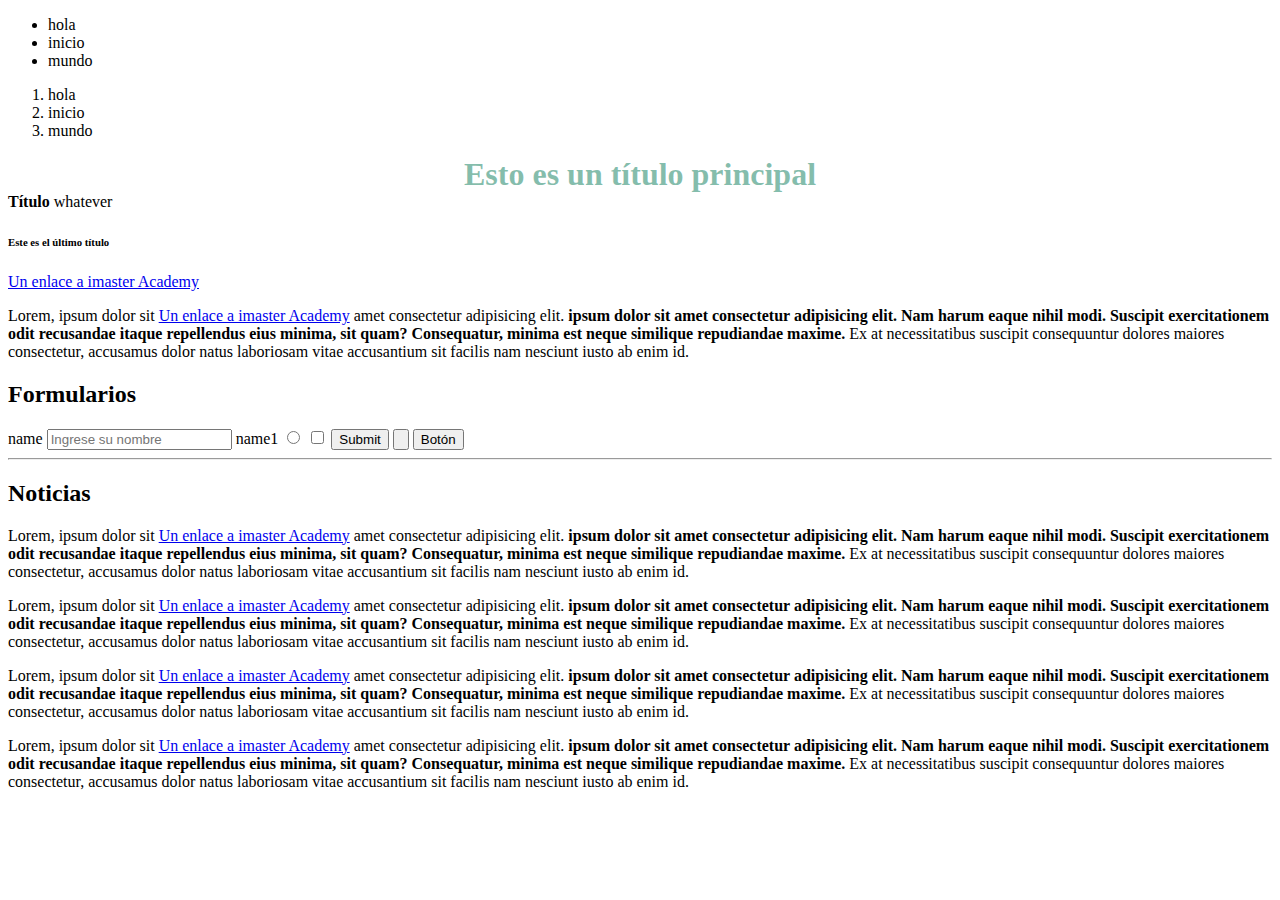
<file: index.html>
<!DOCTYPE html>
<html lang="es">
<head>
    <meta charset="UTF-8">
    <meta name="viewport" content="width=device-width, initial-scale=1.0">
    <title>Sesión 5</title>
</head>
<body>
<style>
    .titulo{
        margin-top: 0px;
        margin-bottom: 0px;
        text-align: center;
        color: rgb(10,123,90,0.5);
    }
    .parrafo{

    }
</style>

<header>
    <nav>
        <ul class="lista-desordenada">
            <li class="lista-desordenada__item">hola</li>
            <li>inicio</li>
            <li>mundo</li>
        </ul>

        <ol>
            <li>hola</li>
            <li>inicio</li>
            <li>mundo</li>
        </ol>
    </nav>
</header>


<main>
<h1 class="titulo">Esto es un título principal</h1>
<span> <b> Título</b>  whatever  </span>
<h6>Este es el último título</h6>


<a href="https://imaster.academy"> Un enlace a imaster Academy</a>
<p class="parrafo">
    Lorem, ipsum dolor sit <a href="https://imaster.academy"> Un enlace a imaster Academy</a> amet consectetur adipisicing elit. 
    <span>
        <b> ipsum dolor sit amet consectetur adipisicing elit. Nam harum eaque nihil modi. Suscipit exercitationem odit recusandae itaque repellendus eius minima, sit quam? Consequatur, minima est neque similique repudiandae maxime.
        </b> 
    </span>
    Ex at necessitatibus suscipit consequuntur dolores maiores consectetur, accusamus dolor natus laboriosam vitae accusantium sit facilis nam nesciunt iusto ab enim id.
</p>

<!-- bloques -->
<div>
<!-- formulario -->
<h2>Formularios</h2>
<form action="enviarCorreo()">
    <!-- especificar la etiqueta para este label -->
    <label for="name">name</label>
    <!-- placeholder: indicacion sobre el texto -->
    <input type="text" id="name" placeholder="Ingrese su nombre">

    <label for="name1">name1</label>
    <input type="radio" name="" id="name1">

    <input type="checkbox" name="" id="">
    <input type="submit" name="" id="">
    <input type="button" name="" id="">
    <button>Botón</button>
</form>
</div>
<hr>
<h2>Noticias</h2>
<!-- noticias -->
<div>
    <!-- quiero las noticias de a bloques de a dos -->
    <div>
        <p>
            Lorem, ipsum dolor sit <a href="https://imaster.academy"> Un enlace a imaster Academy</a> amet consectetur adipisicing elit. 
            <span>
                <b> ipsum dolor sit amet consectetur adipisicing elit. Nam harum eaque nihil modi. Suscipit exercitationem odit recusandae itaque repellendus eius minima, sit quam? Consequatur, minima est neque similique repudiandae maxime.
                </b> 
            </span>
            Ex at necessitatibus suscipit consequuntur dolores maiores consectetur, accusamus dolor natus laboriosam vitae accusantium sit facilis nam nesciunt iusto ab enim id.
        </p>

        <p>
            Lorem, ipsum dolor sit <a href="https://imaster.academy"> Un enlace a imaster Academy</a> amet consectetur adipisicing elit. 
            <span>
                <b> ipsum dolor sit amet consectetur adipisicing elit. Nam harum eaque nihil modi. Suscipit exercitationem odit recusandae itaque repellendus eius minima, sit quam? Consequatur, minima est neque similique repudiandae maxime.
                </b> 
            </span>
            Ex at necessitatibus suscipit consequuntur dolores maiores consectetur, accusamus dolor natus laboriosam vitae accusantium sit facilis nam nesciunt iusto ab enim id.
        </p>
    </div>
    <div>
        <p>
            Lorem, ipsum dolor sit <a href="https://imaster.academy"> Un enlace a imaster Academy</a> amet consectetur adipisicing elit. 
            <span>
                <b> ipsum dolor sit amet consectetur adipisicing elit. Nam harum eaque nihil modi. Suscipit exercitationem odit recusandae itaque repellendus eius minima, sit quam? Consequatur, minima est neque similique repudiandae maxime.
                </b> 
            </span>
            Ex at necessitatibus suscipit consequuntur dolores maiores consectetur, accusamus dolor natus laboriosam vitae accusantium sit facilis nam nesciunt iusto ab enim id.
        </p>

        <p>
            Lorem, ipsum dolor sit <a href="https://imaster.academy"> Un enlace a imaster Academy</a> amet consectetur adipisicing elit. 
            <span>
                <b> ipsum dolor sit amet consectetur adipisicing elit. Nam harum eaque nihil modi. Suscipit exercitationem odit recusandae itaque repellendus eius minima, sit quam? Consequatur, minima est neque similique repudiandae maxime.
                </b> 
            </span>
            Ex at necessitatibus suscipit consequuntur dolores maiores consectetur, accusamus dolor natus laboriosam vitae accusantium sit facilis nam nesciunt iusto ab enim id.
        </p>
    </div>

</div>





</main>




<footer>

</footer>


</body>
</html>
</file>
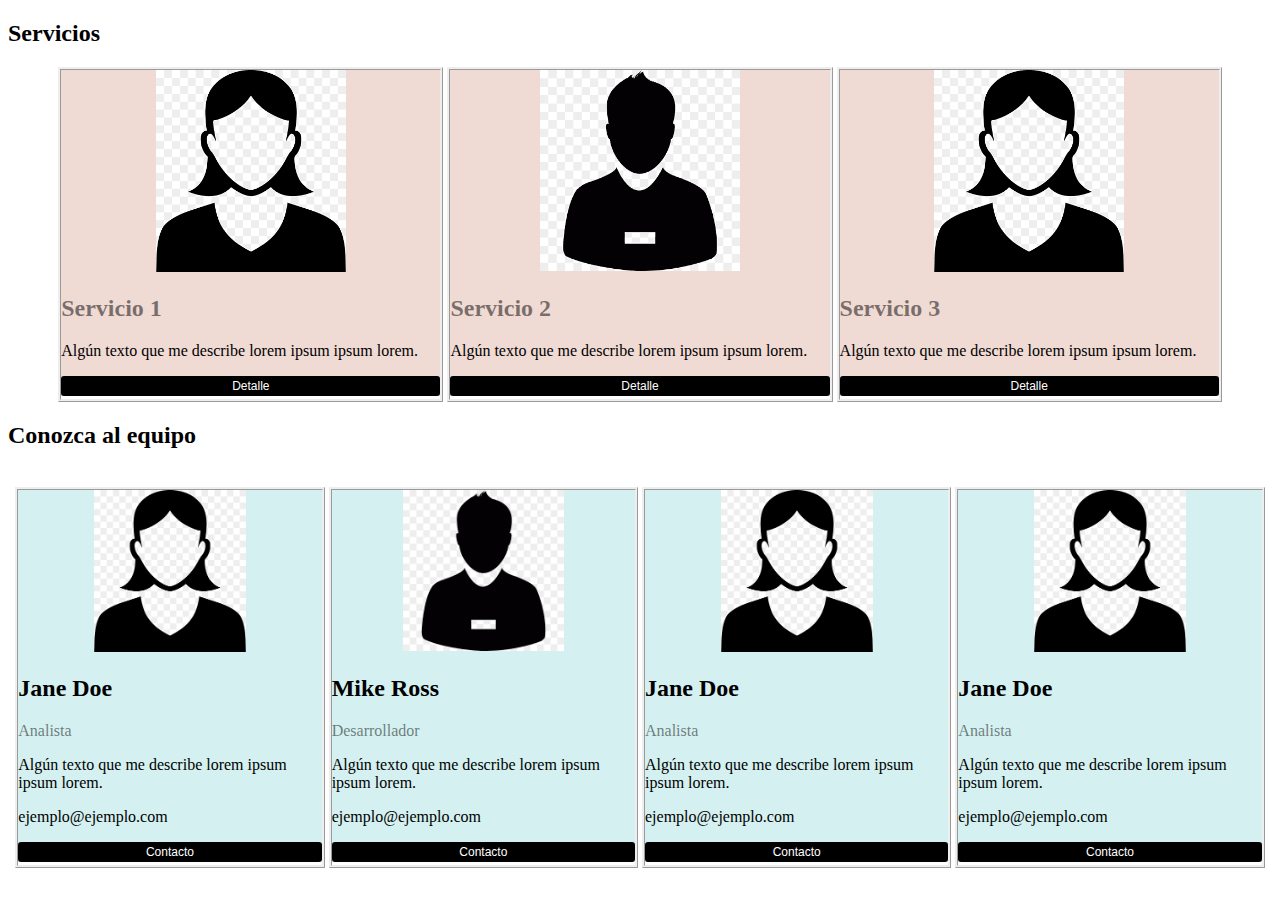
<file: reto_extra_4.html>
<!DOCTYPE html>
<html>

<head>
    <meta name="viewport" content="width=device-width, initial-scale=1">
    <link rel="stylesheet" href="style.css">
</head>

<body>

    <div class="servicios" id="services">
        <h2>Servicios</h2>

        <div class="row">
            <div class="column">
                <div class="card">
                    <img src="img_reto_extra_4/png-transparent-female-woman-girl-computer-icons-svg-face-people-logo-thumbnail.png"
                        alt="Jane" style="width:50%">
                    <div class="container">
                        <h2 class="title">Servicio 1</h2>
                        <p>Algún texto que me describe lorem ipsum ipsum lorem.</p>
                        <p><a href="https://google.com" target="_blank"><button class="button">Detalle</button></a></p>
                    </div>
                </div>
            </div>
            <div class="column">
                <div class="card">
                    <img src="img_reto_extra_4/png-transparent-avatar-computer-icons-employers-heroes-silhouette-person-thumbnail.png"
                        alt="Mike" style="width:53%">
                    <div class="container">
                        <h2 class="title">Servicio 2</h2>
                        <p>Algún texto que me describe lorem ipsum ipsum lorem.</p>
                        <p><a href="https://google.com" target="_blank"><button class="button">Detalle</button></a></p>
                    </div>
                </div>
            </div>
            <div class="column">
                <div class="card">
                    <img src="img_reto_extra_4/png-transparent-female-woman-girl-computer-icons-svg-face-people-logo-thumbnail.png"
                        alt="Jane" style="width:50%">
                    <div class="container">
                        <h2 class="title">Servicio 3</h2>
                        <p>Algún texto que me describe lorem ipsum ipsum lorem.</p>
                        <p><a href="https://google.com" target="_blank"><button class="button" >Detalle</button></a></p>
                    </div>
                </div>
            </div>
        </div>
    </div>

    <div class="team">
        <h2>Conozca al equipo</h2>
        <br>
        <div class="row">
            <div class="column">
                <div class="card">
                    <img src="img_reto_extra_4/png-transparent-female-woman-girl-computer-icons-svg-face-people-logo-thumbnail.png"
                        alt="Jane" style="width:50%">
                    <div class="container">
                        <h2>Jane Doe</h2>
                        <p class="title">Analista</p>
                        <p>Algún texto que me describe lorem ipsum ipsum lorem.</p>
                        <p>ejemplo@ejemplo.com</p>
                        <p><a href="https://google.com" target="_blank"><button class="button">Contacto</button></a></p>
                    </div>
                </div>
            </div>
            <div class="column">
                <div class="card">
                    <img src="img_reto_extra_4/png-transparent-avatar-computer-icons-employers-heroes-silhouette-person-thumbnail.png"
                        alt="Mike" style="width:53%">
                    <div class="container">
                        <h2>Mike Ross</h2>
                        <p class="title">Desarrollador</p>
                        <p>Algún texto que me describe lorem ipsum ipsum lorem.</p>
                        <p>ejemplo@ejemplo.com</p>
                        <p><a href="https://google.com" target="_blank"><button class="button">Contacto</button></a></p>
                    </div>
                </div>
            </div>
            <div class="column">
                <div class="card">
                    <img src="img_reto_extra_4/png-transparent-female-woman-girl-computer-icons-svg-face-people-logo-thumbnail.png"
                        alt="Jane" style="width:50%">
                    <div class="container">
                        <h2>Jane Doe</h2>
                        <p class="title">Analista</p>
                        <p>Algún texto que me describe lorem ipsum ipsum lorem.</p>
                        <p>ejemplo@ejemplo.com</p>
                        <p><a href="https://google.com" target="_blank"><button class="button" >Contacto</button></a></p>
                    </div>
                </div>
            </div>
            <div class="column">
                <div class="card">
                    <img src="img_reto_extra_4/png-transparent-female-woman-girl-computer-icons-svg-face-people-logo-thumbnail.png"
                        alt="Jane" style="width:50%">
                    <div class="container">
                        <h2>Jane Doe</h2>
                        <p class="title">Analista</p>
                        <p>Algún texto que me describe lorem ipsum ipsum lorem.</p>
                        <p>ejemplo@ejemplo.com</p>
                        <p><a href="https://google.com" target="_blank"><button class="button">Contacto</button></a></p>
                    </div>
                </div>
            </div>  
        </div>
    </div>
</body>

</html>
</file>
<file: style.css>
*{
    /* border: solid 1px #000; */
}
/* alinea los dos cuadraditos en la pagina */
.team .row{ 
    text-align: center;
}

.team .column{ 
    /* los cuadritos queda en una sola linea */
    display: inline-block; 
    vertical-align: middle;
    text-align: left;
    border-style: ridge;
    width: 24%;
}
.team .card{
    /* centra todo lo del cuadro, pero yo solo quiero centra la imagen */
    text-align: center;
    background-color: #D4F0F0;
}
.team .container .title{
    color: rgb(0,0,0, 0.5);
}
.team .container{
    /* desalinea el texto y solo queda la imagen centrada y el texto a la izquierda */
    text-align: left;
    margin: auto ; 
    margin-bottom: 0px;
}

.team .button {
    /* centra el boton */
    margin:auto ;
    display:block;
    /* ** */
    background-color:rgb(0,0,0);
    /* hace el boton al ancho */
    width: 100%;
    border: 0;
    /* redondear boton */    
    border-radius: 3px;
    color: white;
    /* que salga la manita */
    cursor: pointer;
    font-size: 12px; 
    padding: 0;
    height: 20px;
    
}

p{
    margin-bottom: 3px;
}
/* quitar lineado del link */
a{
    text-decoration: none;
}
/* *********************** */

.servicios .row{ 
    text-align: center;
}

.servicios .column{ 
    /* los cuadritos queda en una sola linea */
    display: inline-block; 
    vertical-align: middle;
    text-align: left;
    border-style: ridge;
    width: 30%;
}
.servicios .card{
    /* centra todo lo del cuadro, pero yo solo quiero centra la imagen */
    text-align: center;
    background-color: #f0dad4;
}
.servicios .container .title{
    color: rgb(0,0,0, 0.5);
}
.servicios .container{
    /* desalinea el texto y solo queda la imagen centrada y el texto a la izquierda */
    text-align: left;
    margin: auto ; 
    margin-bottom: 0px;
}

.servicios .button {
    /* centra el boton */
    margin:auto ;
    display:block;
    /* ** */
    background-color:rgb(0,0,0);
    /* hace el boton al ancho */
    width: 100%;
    border: 0;
    /* redondear boton */    
    border-radius: 3px;
    color: white;
    /* que salga la manita */
    cursor: pointer;
    font-size: 12px; 
    padding: 0;
    height: 20px;
    
}
</file>
